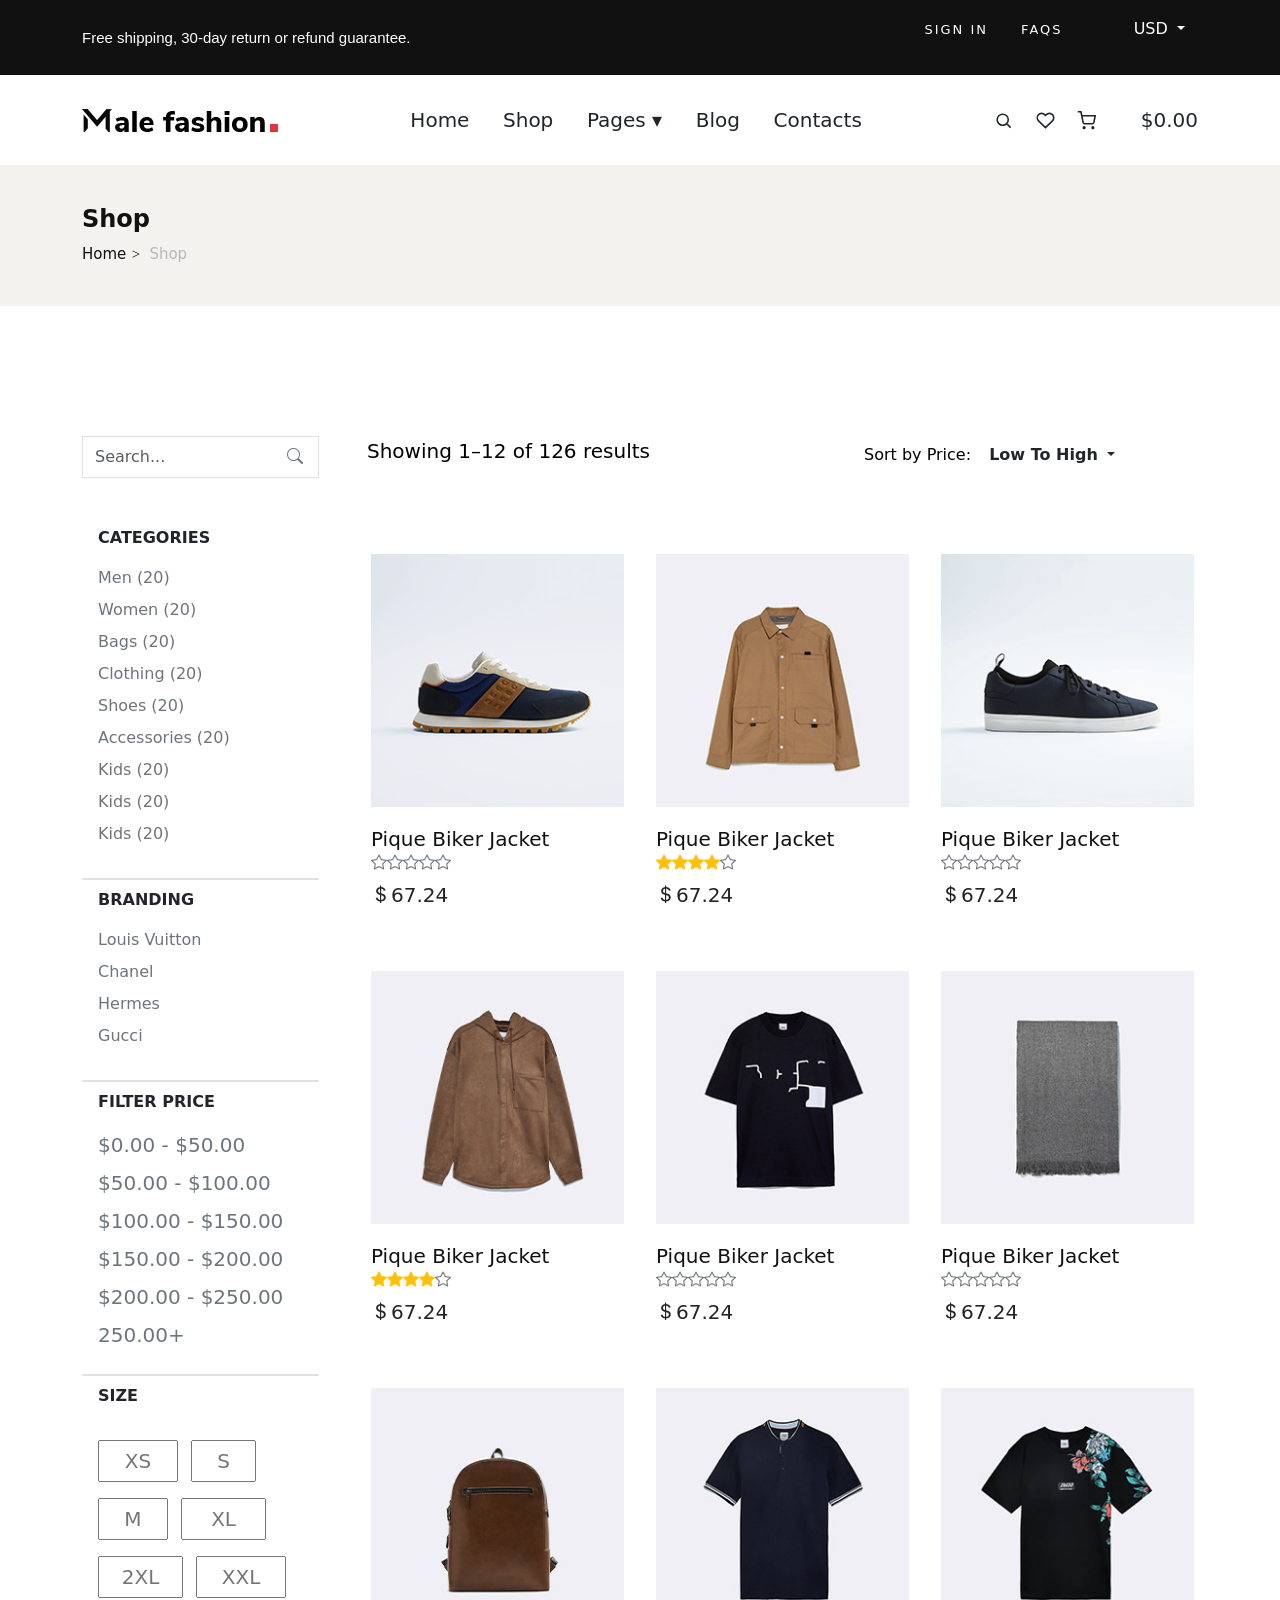
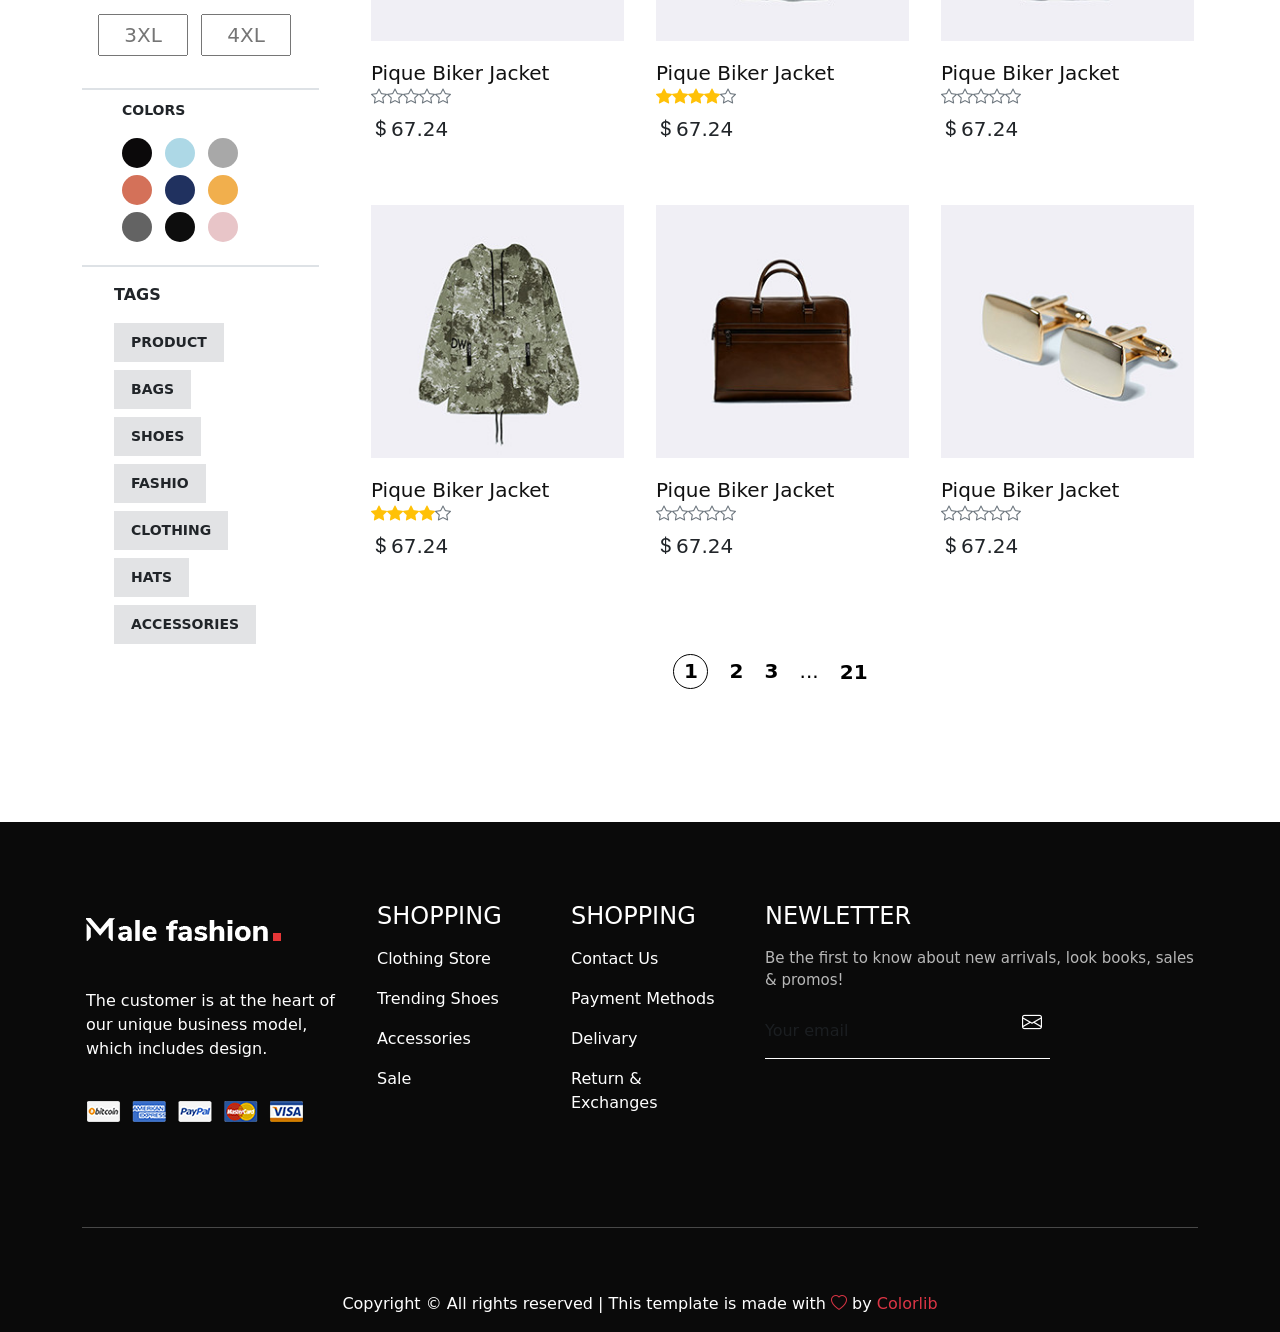
<file: shop.html>
<!DOCTYPE html>
<html lang="en">

<head>
    <meta charset="UTF-8">
    <meta name="viewport" content="width=device-width, initial-scale=1.0">
    <title>Male Fashion | Template</title>
    <link rel="stylesheet" href="https://cdn.jsdelivr.net/npm/bootstrap-icons@1.13.1/font/bootstrap-icons.min.css">
    <link rel="stylesheet" href="./css/bootstrap.css">
    <link rel="stylesheet" href="./css/shop-styles.css">
</head>

<body>

    <div id="header-top" class="d-none">
        <div class="container">
            <div class="row">
                <div class="col-lg-6 col-md-7">
                    <div class="header-top-left text-white">
                        <p>Free shipping, 30-day return or refund guarantee.</p>
                    </div>
                </div>
                <div class="col-lg-6 col-md-5">
                    <div class="header-top-right text-end">
                        <div class="header-top-links">
                            <a href="#">Sign in</a>
                            <a href="#">FAQs</a>
                        </div>
                        <div class="header-top-hover d-inline-block">
                            <div class="dropdown">
                                <button class="btn text-white dropdown-toggle" type="button" data-bs-toggle="dropdown"
                                    aria-expanded="false">
                                    <span>USD <i class="arrow_carrot-down"></i></span>
                                </button>
                                <ul class="dropdown-menu">
                                    <li><a class="dropdown-item" href="#">USD</a></li>
                                    <li><a class="dropdown-item" href="#">EUR</a></li>
                                    <li><a class="dropdown-item" href="#"> USD </a></li>
                                </ul>
                            </div>
                        </div>
                    </div>
                </div>
            </div>
        </div>
    </div>

    <header class="header-main" style="padding: 30px 0;">
        <div class="container d-flex align-items-center justify-content-between">

            <a href="#" class="logo"><img src="./imgs/logo.png" alt=""></a>

            <button class="nav-toggle" id="navToggle">&#9776;</button>

            <nav>
                <ul class="main-nav" id="mainNav">
                    <li><a href="./index.html" class="active fs-5 fw-medium">Home</a></li>
                    <li><a href="./shop.html" class=" fs-5 fw-medium">Shop</a></li>
                    <li class="dropdown">
                        <a href="#" data-bs-toggle="dropdown" class=" fs-5 fw-medium" role="button">Pages &#9662;</a>
                        <ul class="dropdown-menu ps-3">
                            <li><a class="dropdown-item" href="./about-us.html" class=" fs-5 fw-medium">About Us</a>
                            </li>
                            <li><a class="dropdown-item" href="./shop-details.html" class=" fs-5 fw-medium">Shop Details</a></li>
                            <li><a class="dropdown-item" href="./shopping-cart.html" class=" fs-5 fw-medium">Shopping Cart</a></li>
                            <li><a class="dropdown-item" href="./check-out.html" class=" fs-5 fw-medium">Check Out</a></li>
                            <li><a class="dropdown-item" href="./blog-details.html" class=" fs-5 fw-medium">Blog Details</a></li>
                        </ul>
                    </li>
                    <li><a href="./blog.html" class=" fs-5 fw-medium">Blog</a></li>
                    <li><a href="./contact.html" class=" fs-5 fw-medium">Contacts</a></li>
                </ul>
            </nav>

            <div class="header-icons">
                <a href="#" title="Search" class=" fs-5 fw-medium">
                    <svg viewBox="0 0 24 24" fill="none" stroke="currentColor" stroke-width="2">
                        <circle cx="11" cy="11" r="7" />
                        <line x1="21" y1="21" x2="16.65" y2="16.65" />
                    </svg>
                </a>
                <a href="#" title="Wishlist" class=" fs-5 fw-medium">
                    <svg viewBox="0 0 24 24" fill="none" stroke="currentColor" stroke-width="2">
                        <path
                            d="M20.8 4.6a5.5 5.5 0 0 0-7.8 0L12 5.6l-1-1a5.5 5.5 0 0 0-7.8 7.8l1 1L12 21l7.8-7.6 1-1a5.5 5.5 0 0 0 0-7.8z" />
                    </svg>
                </a>
                <a href="#" title="Cart">
                    <svg viewBox="0 0 24 24" fill="none" stroke="currentColor" stroke-width="2">
                        <circle cx="9" cy="21" r="1" />
                        <circle cx="20" cy="21" r="1" />
                        <path d="M1 1h4l2.7 13.4a2 2 0 0 0 2 1.6h9.7a2 2 0 0 0 2-1.6L23 6H6" />
                    </svg>
                    <span class="cart-badge">0</span>
                </a>
                <span class="cart-total d-none d-sm-inline fs-5 fw-medium">$0.00</span>
            </div>

        </div>
    </header>




    <section class="breadcrumb-option">
        <div class="container">
            <div class="row">
                <div class="col-lg-12">
                    <div class="breadcrumb-text">
                        <h4>Shop</h4>
                        <div class="breadcrumb-links">
                            <a href="./index.html">Home</a>
                            <span>Shop</span>
                        </div>
                    </div>
                </div>
            </div>
        </div>
    </section>


    <section id="shop spad" style="padding: 130px 0;">
        <div class="container">
            <div class="row">
                <div class="col-lg-3">
                    <div class="shop-sidebar" style="padding-right: 24px;">
                        <div class="shop-sidebar-search" style="margin-bottom: 48px ;">

                            <div class="input-group position-relative">
                                <input type="text" class="form-control rounded-0 text-secondary pt-2 pb-2"
                                    placeholder="Search..." aria-label="Search">
                                <span class="position-absolute top-50 end-0 translate-middle-y pe-3 text-secondary"><i
                                        class="bi bi-search"></i></span>
                            </div>

                        </div>
                        <div class="shop__sidebar__accordion">
                            <div class="accordion" id="accordionExample ">
                                <div class="card border-0 border-bottom border-2 rounded-0">
                                    <div class="card-heading">
                                        <a class="text-start text-decoration-none ps-3 list-unstyled text-dark fw-semibold "
                                            data-toggle="collapse" data-target="#collapseOne">CATEGORIES</a>
                                    </div>
                                    <div id="collapseOne" class="collapse show" data-parent="#accordionExample">
                                        <div class="card-body">
                                            <div class="shop__sidebar__categories">
                                                <ul
                                                    class="nice-scroll list-unstyled                                                                                                                                                                            ">
                                                    <li class="mb-2"><a
                                                            class="text-decoration-none  text-secondary fw-normal "
                                                            href="#">Men (20)</a></li>
                                                    <li class="mb-2"><a
                                                            class="text-decoration-none  text-secondary fw-normal"
                                                            href="#">Women (20)</a></li>
                                                    <li class="mb-2"><a
                                                            class="text-decoration-none  text-secondary fw-normal"
                                                            href="#">Bags (20)</a></li>
                                                    <li class="mb-2"><a
                                                            class="text-decoration-none  text-secondary fw-normal"
                                                            href="#">Clothing (20)</a></li>
                                                    <li class="mb-2"><a
                                                            class="text-decoration-none  text-secondary fw-normal"
                                                            href="#">Shoes (20)</a></li>
                                                    <li class="mb-2"><a
                                                            class="text-decoration-none  text-secondary fw-normal"
                                                            href="#">Accessories (20)</a></li>
                                                    <li class="mb-2"><a
                                                            class="text-decoration-none  text-secondary fw-normal"
                                                            href="#">Kids (20)</a></li>
                                                    <li class="mb-2"><a
                                                            class="text-decoration-none  text-secondary fw-normal"
                                                            href="#">Kids (20)</a></li>
                                                    <li class="mb-2"><a
                                                            class="text-decoration-none  text-secondary fw-normal"
                                                            href="#">Kids (20)</a></li>
                                                </ul>
                                            </div>
                                        </div>
                                    </div>
                                </div>
                                <div class="card border-0 border-bottom border-2 rounded-0">
                                    <div class="card-heading fw-semibold pt-2" style="padding-left:0px ;">
                                        <a class="text-start text-decoration-none list-unstyled text-dark fw-semibold ps-3"
                                            data-toggle="collapse" data-target="#collapseTwo">BRANDING</a>
                                    </div>
                                    <div id="collapseTwo" class="collapse show" data-parent="#accordionExample">
                                        <div class="card-body">
                                            <div class="shop__sidebar__brand">
                                                <ul class="list-unstyled">
                                                    <li class="mb-2"><a
                                                            class="text-decoration-none  text-secondary pt-1 pb-1 fw-normal"
                                                            href="#">Louis Vuitton</a></li>
                                                    <li class="mb-2"><a
                                                            class="text-decoration-none  text-secondary pt-1 pb-1 fw-normal"
                                                            href="#">Chanel</a></li>

                                                    <li class="mb-2"><a
                                                            class="text-decoration-none  text-secondary pt-1 pb-1 fw-normal"
                                                            href="#">Hermes</a></li>
                                                    <li class=""><a
                                                            class="text-decoration-none  text-secondary pt-1 pb-1 fw-normal"
                                                            href="#">Gucci</a></li>
                                                </ul>
                                            </div>
                                        </div>
                                    </div>
                                </div>
                                <div class="card border-0 border-2 border-bottom rounded-0">
                                    <div class="card-heading pt-2 " style="padding-left:0px ;">
                                        <a class="text-start ps-3 text-decoration-none list-unstyled text-dark fw-semibold"
                                            data-toggle="collapse" data-target="#collapseThree">FILTER PRICE</a>
                                    </div>
                                    <div id="collapseThree" class="collapse show" data-parent="#accordionExample">
                                        <div class="card-body">
                                            <div class="shop__sidebar__price ">
                                                <ul class="list-unstyled mb-2">
                                                    <li class="mb-2"><a
                                                            class="text-decoration-none fs-5 text-secondary fw-normal"
                                                            href="#">$0.00 - $50.00</a></li>
                                                    <li class="mb-2"><a
                                                            class="text-decoration-none fs-5  text-secondary fw-normal"
                                                            href="#">$50.00 - $100.00</a></li>
                                                    <li class="mb-2"><a
                                                            class="text-decoration-none fs-5  text-secondary fw-normal"
                                                            href="#">$100.00 - $150.00</a></li>
                                                    <li class="mb-2"><a
                                                            class="text-decoration-none fs-5  text-secondary fw-normal"
                                                            href="#">$150.00 - $200.00</a></li>
                                                    <li class="mb-2"><a
                                                            class="text-decoration-none fs-5  text-secondary fw-normal"
                                                            href="#">$200.00 - $250.00</a></li>
                                                    <li class="mb-2"><a
                                                            class="text-decoration-none fs-5 text-secondary fw-normal"
                                                            href="#">250.00+</a></li>
                                                </ul>
                                            </div>
                                        </div>
                                    </div>
                                </div>
                                <div class="card border-0 border-bottom border-2 rounded-0">
                                    <div class="card-heading pt-2 fw-semibold" style="padding-left:0px ; ">
                                        <a class="text-start text-decoration-none ps-3 list-unstyled text-dark fw-semibold"
                                            data-toggle="collapse" data-target="#collapseFour">SIZE</a>
                                    </div>
                                    <div id="collapseFour" class="collapse show" data-parent="#accordionExample">
                                        <div class="card-body">
                                            <div class="shop__sidebar__SIZE">

                                                <input type="text" id="xs" placeholder="XS"
                                                    class="text-center pt-1 pb-1 me-2  mt-3 mb-3 fs-5 text-DARK"
                                                    style="width: 80px;">


                                                <input type="text" id="sm" placeholder="S"
                                                    class="text-center pt-1 pb-1 me-2   mt-3 mb-3 fs-5 text-black"
                                                    style="width: 65px; color: #0b090a;">

                                                <input type="text" id="md" placeholder="M"
                                                    class="text-center pt-1 pb-1 me-2 mb-3 fs-5" style="width: 70px;">

                                                <input type="text" id="xl" placeholder="XL"
                                                    class="text-center pt-1 pb-1 me-2   mb-3 fs-5" style="width: 85px;">

                                                <input type="text" id="2xl" placeholder="2XL"
                                                    class="text-center pt-1 pb-1 me-2  mb-3 fs-5" style="width: 85px;">

                                                <input type="text" id="xxl" placeholder="XXL"
                                                    class="text-center pt-1 pb-1 me-2  mb-3 fs-5" style="width: 90px;">

                                                <input type="text" id="3xl" placeholder="3XL"
                                                    class="text-center pt-1 pb-1 me-2  mb-3 fs-5" style="width: 90px;">

                                                <input type="text" id="4xl" placeholder="4XL"
                                                    class="text-center pt-1 pb-1 me-2   mb-3 fs-5" style="width: 90px;">

                                            </div>
                                        </div>
                                    </div>
                                </div>
                                <div class="card border-0 border-bottom border-2 rounded-0">
                                    <div class="card-heading pt-2 fw-semibold" style="padding-left:40px ;">
                                        <a class="text-start text-decoration-none list-unstyled text-dark fw-semibold"
                                            data-toggle="collapse" data-target="#collapseFive"
                                            style="font-size: 14PX; font-weight: 400;">COLORS</a>
                                    </div>
                                    <div id="collapseFive" class="collapse show" data-parent="#accordionExample">
                                        <div class="card-body">
                                            <div class="shop__sidebar__color ps-4 pe-4 ">
                                                <label class="c-1 me-2 " for="sp-1" style="background:#0b090a;">
                                                    <input type="radio" id="sp-1">
                                                </label>
                                                <label class="c-2 me-2" for="sp-2" style="background:lightblue;">
                                                    <input type="radio" id="sp-2">
                                                </label>
                                                <label class="c-3 me-2" for="sp-3" style="background:#a8a8a8;">
                                                    <input type="radio" id="sp-3">
                                                </label>
                                                <label class="c-4 me-2" for="sp-4" style="background:#d47159;">
                                                    <input type="radio" id="sp-4">
                                                </label>
                                                <label class="c-5 me-2" for="sp-5" style="background:#20315f;">
                                                    <input type="radio" id="sp-5">
                                                </label>
                                                <label class="c-6 me-2" for="sp-6" style="background:#f1af4d;">
                                                    <input type="radio" id="sp-6">
                                                </label>
                                                <label class="c-7 me-2" for="sp-7" style="background:#636363;">
                                                    <input type="radio" id="sp-7">
                                                </label>
                                                <label class="c-8 me-2" for="sp-8" style="background:#0d0d0d;">
                                                    <input type="radio" id="sp-8">
                                                </label>
                                                <label class="c-9 me-2" for="sp-9" style="background:#e8c5c8;">
                                                    <input type="radio" id="sp-9">
                                                </label>
                                            </div>
                                        </div>
                                    </div>
                                </div>

                                <div class="card border-0   rounded-0 mb-2 p-3">
                                    <div class="card-heading">
                                        <a class="text-start text-decoration-none list-unstyled text-dark ms-3 fw-semibold"
                                            data-toggle="collapse text-start" data-target="#collapseSix">TAGS</a>
                                    </div>
                                    <div id="collapseSix" class="collapse show" data-parent="#accordionExample">
                                        <div class="card-body">
                                            <div class="shop__sidebar__tags ">
                                                <a class=" btn btn-lg rounded-0 text-dark bg-secondary-subtle  me-2 mb-2 fw-semibold"
                                                    href="#" style="font-size: 14px;">PRODUCT</a>
                                                <a class=" btn btn-lg rounded-0 text-decoration-none text-dark bg-secondary-subtle  me-2 mb-2 fw-semibold"
                                                    href="#" style="font-size: 14px ;">BAGS</a>
                                                <a class="btn btn-lg rounded-0 text-decoration-none text-dark bg-secondary-subtle  me-2 mb-2 fw-semibold"
                                                    href="#" style="font-size: 14px ;">SHOES</a>
                                                <a class="btn btn-lg rounded-0 text-decoration-none text-dark bg-secondary-subtle me-2 mb-2 fw-semibold"
                                                    href="#" style="font-size: 14px ;">FASHIO</a>
                                                <a class="btn btn-lg rounded-0 text-decoration-none text-dark bg-secondary-subtle me-2 mb-2 fw-semibold"
                                                    href="#" style="font-size: 14px ;">CLOTHING</a>
                                                <a class="btn btn-lg rounded-0 text-decoration-none text-dark bg-secondary-subtle me-2 mb-2 fw-semibold"
                                                    href="#" style="font-size: 14px ;">HATS</a>
                                                <a class="btn btn-lg rounded-0 text-decoration-none text-dark bg-secondary-subtle me-2 mb-2 fw-semibold"
                                                    href="#" style="font-size: 14px ;">ACCESSORIES</a>
                                            </div>
                                        </div>
                                    </div>
                                </div>
                            </div>
                        </div>
                    </div>
                </div>
                <div class="col-lg-9">
                    <div class="shop-product-option" style="margin-bottom: 48px;">
                        <div class="row">
                            <div class="col-lg-6 col-md-6 col-sm-6">
                                <div class="shop-product-option-left">
                                    <p class="fs-5 text-black">Showing 1–12 of 126 results</p>
                                </div>
                            </div>
                            <div class="col-lg-6 col-md-6 col-sm-6">
                                <div
                                    class="shop-product-option-right text-end d-flex justify-content-center align-items-center ">
                                    <p class="text-black">Sort by Price: <button
                                            class="btn fw-semibold  dropdown-toggle" type="button"
                                            data-bs-toggle="dropdown" aria-expanded="false">
                                            Low To High </button></p>
                                    <div class="dropdown">
                                        <ul class="dropdown-menu dropdown-menu-dark">
                                            <li><a class="dropdown-item active" href="#">$0 - $55</a></li>
                                            <li><a class="dropdown-item" href="#">$55 - $100</a></li>
                                        </ul>
                                    </div>
                                </div>

                            </div>
                        </div>
                    </div>
                    <div class="row">
                        <div class="col-lg-4 col-md-6 col-sm-12 p-sm-3">
                            <div class="main w-100">
                                <div class="about-img">
                                    <img src="./imgs/product-1.jpg" class="img-fluid w-100 d-block" alt="product-1">

                                    <div class="product-action">
                                        <button class="icon-btn"><i class="bi bi-heart"></i></button>
                                        <button class="icon-btn"><i class="bi bi-arrow-left-right"></i></button>
                                        <button class="icon-btn"><i class="bi bi-search"></i></button>

                                    </div>


                                    <div class="about-content">
                                        <div class="title-card-wrapper position-relative">
                                            <h5 class="product-title mt-4b position-absolute"> Pique Biker Jacket</h5>
                                            <a href="#" class="add-to-cart text-decoration-none text-danger ">+ Add to
                                                Cart</a>
                                        </div>
                                        <div class="icon d-flex">
                                            <i class="bi bi-star text-secondary"></i>
                                            <i class="bi bi-star text-secondary"></i>
                                            <i class="bi bi-star text-secondary"></i>
                                            <i class="bi bi-star text-secondary"></i>
                                            <i class="bi bi-star text-secondary"></i>
                                        </div>
                                        <h5 class="pt-2 pb-4"><i class="bi bi-currency-dollar"></i>67.24</h5>
                                    </div>
                                </div>
                            </div>
                        </div>
                        <div class="col-lg-4 col-md-6 col-sm-12 p-sm-3">
                            <div class="main w-100">
                                <div class="about-img">
                                    <img src="./imgs/product-2.jpg" class="img-fluid w-100 d-block" alt="product-2">

                                    <div class="product-action">
                                        <button class="icon-btn"><i class="bi bi-heart"></i></button>
                                        <button class="icon-btn"><i class="bi bi-arrow-left-right"></i></button>
                                        <button class="icon-btn"><i class="bi bi-search"></i></button>

                                    </div>


                                    <div class="about-content">
                                        <div class="title-card-wrapper position-relative">
                                            <h5 class="product-title mt-4b position-absolute"> Pique Biker Jacket</h5>
                                            <a href="#" class="add-to-cart text-decoration-none text-danger ">+ Add to
                                                Cart</a>
                                        </div>
                                        <div class="icon d-flex">
                                            <i class="bi bi-star-fill  text-warning"></i>
                                            <i class="bi bi-star-fill text-warning"></i>
                                            <i class="bi bi-star-fill  text-warning"></i>
                                            <i class="bi bi-star-fill  text-warning"></i>
                                            <i class="bi bi-star text-secondary"></i>
                                        </div>
                                        <h5 class="pt-2 pb-4"><i class="bi bi-currency-dollar"></i>67.24</h5>
                                    </div>
                                </div>
                            </div>
                        </div>
                        <div class="col-lg-4 col-md-6 col-sm-12 p-sm-3">
                            <div class="main w-100">
                                <div class="about-img">
                                    <img src="./imgs/product-3.jpg" class="img-fluid w-100 d-block" alt="product-3">

                                    <div class="product-action">
                                        <button class="icon-btn"><i class="bi bi-heart"></i></button>
                                        <button class="icon-btn"><i class="bi bi-arrow-left-right"></i></button>
                                        <button class="icon-btn"><i class="bi bi-search"></i></button>

                                    </div>


                                    <div class="about-content">
                                        <div class="title-card-wrapper position-relative">
                                            <h5 class="product-title mt-4b position-absolute"> Pique Biker Jacket</h5>
                                            <a href="#" class="add-to-cart text-decoration-none text-danger ">+ Add to
                                                Cart</a>
                                        </div>
                                        <div class="icon d-flex">
                                            <i class="bi bi-star text-secondary"></i>
                                            <i class="bi bi-star text-secondary"></i>
                                            <i class="bi bi-star text-secondary"></i>
                                            <i class="bi bi-star text-secondary"></i>
                                            <i class="bi bi-star text-secondary"></i>
                                        </div>
                                        <h5 class="pt-2 pb-4"><i class="bi bi-currency-dollar"></i>67.24</h5>
                                    </div>
                                </div>
                            </div>
                        </div>
                        <div class="col-lg-4 col-md-6 col-sm-12 p-sm-3">
                            <div class="main w-100">
                                <div class="about-img">
                                    <img src="./imgs/product-4.jpg" class="img-fluid w-100 d-block" alt="product-4">

                                    <div class="product-action">
                                        <button class="icon-btn"><i class="bi bi-heart"></i></button>
                                        <button class="icon-btn"><i class="bi bi-arrow-left-right"></i></button>
                                        <button class="icon-btn"><i class="bi bi-search"></i></button>

                                    </div>


                                    <div class="about-content">
                                        <div class="title-card-wrapper position-relative">
                                            <h5 class="product-title mt-4b position-absolute"> Pique Biker Jacket</h5>
                                            <a href="#" class="add-to-cart text-decoration-none text-danger ">+ Add to
                                                Cart</a>
                                        </div>
                                        <div class="icon d-flex">
                                            <i class="bi bi-star-fill  text-warning"></i>
                                            <i class="bi bi-star-fill  text-warning"></i>
                                            <i class="bi bi-star-fill  text-warning"></i>
                                            <i class="bi bi-star-fill  text-warning"></i>
                                            <i class="bi bi-star text-secondary"></i>
                                        </div>
                                        <h5 class="pt-2 pb-4"><i class="bi bi-currency-dollar"></i>67.24</h5>
                                    </div>
                                </div>
                            </div>
                        </div>

                        <div class="col-lg-4 col-md-6 col-sm-12 p-sm-3">
                            <div class="main w-100">
                                <div class="about-img">
                                    <img src="./imgs/product-5.jpg" class="img-fluid w-100 d-block" alt="product-5">

                                    <div class="product-action">
                                        <button class="icon-btn"><i class="bi bi-heart"></i></button>
                                        <button class="icon-btn"><i class="bi bi-arrow-left-right"></i></button>
                                        <button class="icon-btn"><i class="bi bi-search"></i></button>

                                    </div>


                                    <div class="about-content">
                                        <div class="title-card-wrapper position-relative">
                                            <h5 class="product-title mt-4b position-absolute"> Pique Biker Jacket</h5>
                                            <a href="#" class="add-to-cart text-decoration-none text-danger ">+ Add to
                                                Cart</a>
                                        </div>
                                        <div class="icon d-flex">
                                            <i class="bi bi-star text-secondary"></i>
                                            <i class="bi bi-star text-secondary"></i>
                                            <i class="bi bi-star text-secondary"></i>
                                            <i class="bi bi-star text-secondary"></i>
                                            <i class="bi bi-star text-secondary"></i>
                                        </div>
                                        <h5 class="pt-2 pb-4"><i class="bi bi-currency-dollar"></i>67.24</h5>
                                    </div>
                                </div>
                            </div>
                        </div>

                        <div class="col-lg-4 col-md-6 col-sm-12 p-sm-3">
                            <div class="main w-100">
                                <div class="about-img">
                                    <img src="./imgs/product-6.jpg" class="img-fluid w-100 d-block" alt="product-6">

                                    <div class="product-action">
                                        <button class="icon-btn"><i class="bi bi-heart"></i></button>
                                        <button class="icon-btn"><i class="bi bi-arrow-left-right"></i></button>
                                        <button class="icon-btn"><i class="bi bi-search"></i></button>

                                    </div>


                                    <div class="about-content">
                                        <div class="title-card-wrapper position-relative">
                                            <h5 class="product-title mt-4b position-absolute"> Pique Biker Jacket</h5>
                                            <a href="#" class="add-to-cart text-decoration-none text-danger ">+ Add to
                                                Cart</a>
                                        </div>
                                        <div class="icon d-flex">
                                            <i class="bi bi-star text-secondary"></i>
                                            <i class="bi bi-star text-secondary"></i>
                                            <i class="bi bi-star text-secondary"></i>
                                            <i class="bi bi-star text-secondary"></i>
                                            <i class="bi bi-star text-secondary"></i>
                                        </div>
                                        <h5 class="pt-2 pb-4"><i class="bi bi-currency-dollar"></i>67.24</h5>
                                    </div>
                                </div>
                            </div>
                        </div>

                        <div class="col-lg-4 col-md-6 col-sm-12 p-sm-3">
                            <div class="main w-100">
                                <div class="about-img">
                                    <img src="./imgs/product-7.jpg" class="img-fluid w-100 d-block" alt="product-7">

                                    <div class="product-action">
                                        <button class="icon-btn"><i class="bi bi-heart"></i></button>
                                        <button class="icon-btn"><i class="bi bi-arrow-left-right"></i></button>
                                        <button class="icon-btn"><i class="bi bi-search"></i></button>

                                    </div>


                                    <div class="about-content">
                                        <div class="title-card-wrapper position-relative">
                                            <h5 class="product-title mt-4b position-absolute"> Pique Biker Jacket</h5>
                                            <a href="#" class="add-to-cart text-decoration-none text-danger ">+ Add to
                                                Cart</a>
                                        </div>
                                        <div class="icon d-flex">
                                            <i class="bi bi-star text-secondary"></i>
                                            <i class="bi bi-star text-secondary"></i>
                                            <i class="bi bi-star text-secondary"></i>
                                            <i class="bi bi-star text-secondary"></i>
                                            <i class="bi bi-star text-secondary"></i>
                                        </div>
                                        <h5 class="pt-2 pb-4"><i class="bi bi-currency-dollar"></i>67.24</h5>
                                    </div>
                                </div>
                            </div>
                        </div>
                        <div class="col-lg-4 col-md-6 col-sm-12 p-sm-3">
                            <div class="main w-100">
                                <div class="about-img">
                                    <img src="./imgs/product-8.jpg" class="img-fluid w-100 d-block" alt="product-8">

                                    <div class="product-action">
                                        <button class="icon-btn"><i class="bi bi-heart"></i></button>
                                        <button class="icon-btn"><i class="bi bi-arrow-left-right"></i></button>
                                        <button class="icon-btn"><i class="bi bi-search"></i></button>

                                    </div>


                                    <div class="about-content">
                                        <div class="title-card-wrapper position-relative">
                                            <h5 class="product-title mt-4b position-absolute"> Pique Biker Jacket</h5>
                                            <a href="#" class="add-to-cart text-decoration-none text-danger ">+ Add to
                                                Cart</a>
                                        </div>
                                        <div class="icon d-flex">
                                            <i class="bi bi-star-fill  text-warning"></i>
                                            <i class="bi bi-star-fill  text-warning"></i>
                                            <i class="bi bi-star-fill  text-warning"></i>
                                            <i class="bi bi-star-fill  text-warning"></i>
                                            <i class="bi bi-star text-secondary"></i>
                                        </div>
                                        <h5 class="pt-2 pb-4"><i class="bi bi-currency-dollar"></i>67.24</h5>
                                    </div>
                                </div>
                            </div>
                        </div>
                        <div class="col-lg-4 col-md-6 col-sm-12 p-sm-3">
                            <div class="main w-100">
                                <div class="about-img">
                                    <img src="./imgs/product-9.jpg" class="img-fluid w-100 d-block" alt="product-9">

                                    <div class="product-action">
                                        <button class="icon-btn"><i class="bi bi-heart"></i></button>
                                        <button class="icon-btn"><i class="bi bi-arrow-left-right"></i></button>
                                        <button class="icon-btn"><i class="bi bi-search"></i></button>

                                    </div>


                                    <div class="about-content">
                                        <div class="title-card-wrapper position-relative">
                                            <h5 class="product-title mt-4b position-absolute"> Pique Biker Jacket</h5>
                                            <a href="#" class="add-to-cart text-decoration-none text-danger ">+ Add to
                                                Cart</a>
                                        </div>
                                        <div class="icon d-flex">
                                            <i class="bi bi-star text-secondary"></i>
                                            <i class="bi bi-star text-secondary"></i>
                                            <i class="bi bi-star text-secondary"></i>
                                            <i class="bi bi-star text-secondary"></i>
                                            <i class="bi bi-star text-secondary"></i>
                                        </div>
                                        <h5 class="pt-2 pb-4"><i class="bi bi-currency-dollar"></i>67.24</h5>
                                    </div>
                                </div>
                            </div>
                        </div>

                    
                        <div class="col-lg-4 col-md-6 col-sm-12 p-sm-3">
                            <div class="main w-100">
                                <div class="about-img">
                                    <img src="./imgs/product-12.jpg" class="img-fluid w-100 d-block" alt="product-12">

                                    <div class="product-action">
                                        <button class="icon-btn"><i class="bi bi-heart"></i></button>
                                        <button class="icon-btn"><i class="bi bi-arrow-left-right"></i></button>
                                        <button class="icon-btn"><i class="bi bi-search"></i></button>

                                    </div>


                                    <div class="about-content">
                                        <div class="title-card-wrapper position-relative">
                                            <h5 class="product-title mt-4b position-absolute"> Pique Biker Jacket</h5>
                                            <a href="#" class="add-to-cart text-decoration-none text-danger ">+ Add to
                                                Cart</a>
                                        </div>
                                        <div class="icon d-flex">
                                            <i class="bi bi-star-fill text-warning"></i>
                                            <i class="bi bi-star-fill  text-warning"></i>
                                            <i class="bi bi-star-fill  text-warning"></i>
                                            <i class="bi bi-star-fill  text-warning"></i>
                                            <i class="bi bi-star text-secondary"></i>
                                        </div>
                                        <h5 class="pt-2 pb-4"><i class="bi bi-currency-dollar"></i>67.24</h5>
                                    </div>
                                </div>
                            </div>
                        </div>

                        <div class="col-lg-4 col-md-6 col-sm-12 p-sm-3">
                            <div class="main w-100">
                                <div class="about-img">
                                    <img src="./imgs/product-13.jpg" class="img-fluid w-100 d-block" alt="product-13">

                                    <div class="product-action">
                                        <button class="icon-btn"><i class="bi bi-heart"></i></button>
                                        <button class="icon-btn"><i class="bi bi-arrow-left-right"></i></button>
                                        <button class="icon-btn"><i class="bi bi-search"></i></button>

                                    </div>


                                    <div class="about-content">
                                        <div class="title-card-wrapper position-relative">
                                            <h5 class="product-title mt-4b position-absolute"> Pique Biker Jacket</h5>
                                            <a href="#" class="add-to-cart text-decoration-none text-danger ">+ Add to
                                                Cart</a>
                                        </div>
                                        <div class="icon d-flex">
                                            <i class="bi bi-star text-secondary"></i>
                                            <i class="bi bi-star text-secondary"></i>
                                            <i class="bi bi-star text-secondary"></i>
                                            <i class="bi bi-star text-secondary"></i>
                                            <i class="bi bi-star text-secondary"></i>
                                        </div>
                                        <h5 class="pt-2 pb-4"><i class="bi bi-currency-dollar"></i>67.24</h5>
                                    </div>
                                </div>
                            </div>
                        </div>
                        <div class="col-lg-4 col-md-6 col-sm-12 p-sm-3">
                            <div class="main w-100">
                                <div class="about-img">
                                    <img src="./imgs/product-14.jpg" class="img-fluid w-100 d-block" alt="product-14">

                                    <div class="product-action">
                                        <button class="icon-btn"><i class="bi bi-heart"></i></button>
                                        <button class="icon-btn"><i class="bi bi-arrow-left-right"></i></button>
                                        <button class="icon-btn"><i class="bi bi-search"></i></button>

                                    </div>


                                    <div class="about-content">
                                        <div class="title-card-wrapper position-relative">
                                            <h5 class="product-title mt-4b position-absolute"> Pique Biker Jacket</h5>
                                            <a href="#" class="add-to-cart text-decoration-none text-danger ">+ Add to
                                                Cart</a>
                                        </div>
                                        <div class="icon d-flex">
                                            <i class="bi bi-star text-secondary"></i>
                                            <i class="bi bi-star text-secondary"></i>
                                            <i class="bi bi-star text-secondary"></i>
                                            <i class="bi bi-star text-secondary"></i>
                                            <i class="bi bi-star text-secondary"></i>
                                        </div>
                                        <h5 class="pt-2 pb-4"><i class="bi bi-currency-dollar"></i>67.24</h5>
                                    </div>
                                </div>
                            </div>
                        </div>


                        <div class="row justify-content-center">
                            <div class="col-lg-12 justify-content-center d-flex">
                                <div class="product__pagination mt-5">
                                    <a class="active text-decoration-none border border-1 fs-5 fw-semibold border-black me-3 p-2 rounded-circle text-black d-inline-flex justify-content-center align-items-center"
                                        href="#" style="width: 35px; height: 35px;">1</a>
                                    <a class="text-decoration-none me-3 text-black fs-5 fw-semibold" href="#">2</a>
                                    <a class="text-decoration-none me-3 text-black fs-5 fw-semibold" href="#">3</a>
                                    <span class="me-3 text-black fs-5">...</span>
                                    <a class="text-decoration-none text-black fs-5 fw-semibold" href="#">21</a>
                                </div>
                            </div>
                        </div>
                    </div>
                </div>
            </div>
    </section>

    <section id="footer" style="background-color: #0a0a0a;">
        <div class="container text-center" style="padding: 80px 0;">
            <div class="row g-4">
                <div class="col-lg-3 col-md-6">
                    <div class="footer-about text-start">

                        <div class="footer-logo  text-start mt-3">

                            <a href="#">
                                <img src="./imgs/footer-logo.png" class="footer-logo mb-5 fs-1 ms-3 "
                                    alt="Male Fashion">
                            </a>

                        </div>

                        <p class="text-white ms-3">
                            The customer is at the heart of our unique
                            business model, which includes design.
                        </p>

                        <a href="#">
                            <img src="./imgs/payment.png" class="img-fluid pt-4 ms-3" alt="Payment Methods">
                        </a>

                    </div>

                </div>



                <div class="col-lg-2 col-md-6">
                    <div class="footer-sec text-start">
                        <h4 class="text-white ms-3 mb-3">SHOPPING</h4>

                        <ul class="list-unstyled ">

                            <li class="mb-3 ms-3">
                                <a href="#" class="text-decoration-none text-white text-start">Clothing Store</a>
                            </li>

                            <li class="mb-3 ms-3">
                                <a href="#" class="text-decoration-none text-white">Trending Shoes</a>
                            </li>

                            <li class="mb-3 ms-3">

                                <a href="#" class="text-decoration-none text-white">Accessories</a>
                            </li>

                            <li class="mb-3 ms-3">
                                <a href="#" class="text-decoration-none text-white">Sale</a>
                            </li>

                        </ul>

                    </div>

                </div>

                <div class="col-lg-2  col-md-6">

                    <div class="footer-sec text-start ">

                        <h4 class="text-white ms-3 mb-3">SHOPPING</h4>

                        <ul class="list-unstyled">

                            <li class="mb-3 ms-3">
                                <a href="#" class="text-decoration-none text-white ">Contact Us</a>
                            </li>

                            <li class="mb-3 ms-3">
                                <a href="#" class="text-decoration-none text-white">Payment Methods</a>
                            </li>

                            <li class="mb-3 ms-3">
                                <a href="#" class="text-decoration-none text-white">Delivary</a>
                            </li>

                            <li class="mb-3 ms-3">
                                <a href="#" class="text-decoration-none text-white">Return & Exchanges</a>
                            </li>

                        </ul>

                    </div>

                </div>


                <div class="col-lg-5 col-md-6">

                    <div class="footer-sec footer-sec-1 text-start">

                        <h4 class="text-white ms-3 mb-3">NEWLETTER</h4>

                        <div class="footer-newslatter">

                            <p class="ms-3" style="color: #b7b7b7; font-size: 15px;">
                                Be the first to know about new arrivals,
                                look books, sales & promos!
                            </p>

                            <form id="newsletterForm " class="w-50 ms-3">
                                <div class="input-group border-bottom border-1 border-white pb-1" style="width: 285px;">

                                    <input type="email" placeholder="Your email"
                                        class="form-control rounded-0 bg-transparent border-0    ps-0 shadow-none"
                                        required style="background:#1b1b1b ;">

                                    <button type="submit"
                                        class="bg-transparent border-0 p-0 shadow-none text-white pe-2 fs-5 pb-3">
                                        <i class="bi bi-envelope"></i>
                                    </button>
                                </div>
                            </form>

                        </div>

                    </div>

                </div>
            </div>

        </div>

        <div class="container text-center">
            <hr class="text-white pt-5">

            <div class="row">

                <div class="col-lg-12">

                    <div class="footer-copyright-text text-white text-secondary">

                        <p class="mb-3 ">
                            Copyright ©
                            <span id="year"></span>
                            All rights reserved |
                            This template is made with
                            <i class="bi bi-heart text-danger"></i>
                            by
                            <a href="https://colorlib.com" class="text-decoration-none text-danger" target="_blank">
                                Colorlib
                            </a>
                        </p>

                    </div>

                </div>

            </div>

        </div>



    </section>


    <script>
        document.getElementById('navToggle').addEventListener('click', function () {
            document.getElementById('mainNav').classList.toggle('open');
        });
    </script>
    <script src="./js/bootstrap.bundle.js"></script>
</body>

</html>
</file>
<file: css/shop-styles.css>
#header-top{
        background: #111111;
    padding: 10px 0;
}
.header-top-left p {
    font-size: 15px;
    font-family: "Nunito Sans", sans-serif;
    line-height: 25px;
    margin:  15px 0;
}
.header-top-links {
    display: inline-block;
    margin-right: 25px;
}
.header-top-links a {
    color: #ffffff;
    font-size: 13px;
    text-transform: uppercase;
    letter-spacing: 2px;
    margin-right: 28px;
    text-decoration: none;
    display: inline-block;
}
.main-nav li a::after {
    content: "";
    position: absolute;
    left: 0;
    bottom: 0;
    width: 100%;
    height: 2px;
    background: #e53637;
    -webkit-transition: all, 0.5s;
    -o-transition: all, 0.5s;
    transition: all, 0.5s;
    -webkit-transform: scale(0);
    -ms-transform: scale(0);
    transform: scale(0);
}
 @media (min-width: 768px){
    #header-top{
        display: block !important;
    }
 }
 .main-nav{
    display:flex;
    gap:2.1rem;
    margin:0; padding:0; list-style:none;
  }
  .main-nav a{
    color:var(--ink);
    text-decoration:none;
    font-size:.95rem;
    font-weight:500;
    padding:.4rem 0;
    position:relative;
  }
  .main-nav a.active,
  .main-nav a:hover{ color:var(--accent); }

  .header-icons{
    display:flex;
    align-items:center;
    gap:1.4rem;
  }
  .header-icons a{
    color:var(--ink);
    display:inline-flex;
    position:relative;
  }
  .header-icons a:hover{ color:var(--accent); }
  .header-icons svg{ width:19px; height:19px; }
  .cart-badge{
    position:absolute; top:-8px; right:-9px;
    background:var(--accent); color:#fff;
    font-size:.6rem; width:15px; height:15px;
    border-radius:50%;
    display:flex; align-items:center; justify-content:center;
  }
  .cart-total{
    font-size:.85rem;
    font-weight:600;
    color:var(--ink);
    border-left:1px solid var(--border);
    padding-left:1.4rem;
  }

  /* mobile toggler */
  .nav-toggle{
    border:none; background:none; font-size:1.4rem; display:none;
  }

  @media (max-width: 991px){
    .main-nav{
      display:none;
      flex-direction:column;
      gap:0;
      width:100%;
      margin-top:1rem;
    }
    .main-nav.open{ display:flex; }
    .main-nav a{ padding:.6rem 0; border-bottom:1px solid var(--border); }
    .header-main .container{ flex-wrap:wrap; }
    .nav-toggle{ display:block; }
    .header-icons{ margin-left:auto; }
  }

  .breadcrumb-option {
    background: rgb(243, 242, 238);
    padding: 40px 0px;
}
.breadcrumb-text h4 {
    color: rgb(17, 17, 17);
    font-weight: 700;
    margin-bottom: 8px;
}

.breadcrumb-links a {
    font-size: 15px;
    color: rgb(17, 17, 17);
    margin-right: 18px;
    display: inline-block;
    position: relative;
    text-decoration: none;
}
.breadcrumb-links a::after {
    position: absolute;
    right: -14px;
    top: 0px;
    content: ">";
    font-family: FontAwesome;
}
.breadcrumb-links span {
    font-size: 15px;
    color: rgb(183, 183, 183);
    display: inline-block;
}


/* PRODUCTS SECTION */
#product .row{
    padding-left: 0px !important;
    padding-right: 0px !important;
}
.main{
    position: relative;
    width: 250px;
    overflow: hidden;
}
.about-img{
    width: 100%;
    display: block;
}
.product-action{
    position: absolute;
    top: 15px;
    right: 15px;
    display: flex;
    flex-direction: column;
    gap: 8px;
    opacity: 0;
    visibility: hidden;
    transition: all 0.3s ease;
    transform: translateX(10px);
    
}
.icon-btn{
    background: #ffffff;
    border: none;
    width: 36px;
    height: 36px;
    cursor: pointer;
    display: flex;
    align-items: center;
    justify-content: center;
}
.main:hover .product-action{
    opacity: 1;
    visibility: visible;
    transform: translateX(0);
}
.main:hover .add-to-cart{
    opacity: 1;
    visibility: visible;
    transform: translateY(0);
}
 .add-to-cart{
    position: absolute;
    top: 0;
    left: 0;
    margin: 0;
    font-size: 15px;
    transition: all;
    visibility: hidden;
    transform: translateY(5px);
}
.title-card-wrapper{
    position: relative;
    height: 24px;
    margin-top: 20px;
}
.product-title{
    color: #111111;
    opacity: 1;
    visibility: visible;


}
.main:hover .product-title{
    opacity: 0;
    visibility: hidden;
}

.shop__sidebar__color label input{
    position: absolute;
    visibility: hidden;
}
.shop__sidebar__color label{
    height: 30px;
    width: 30px;
    cursor: pointer;
    border-radius: 50%;
    display: inline-block;
    border: #111111 !important;
    
}


#footer{
    background: #111111;
}
</file>
